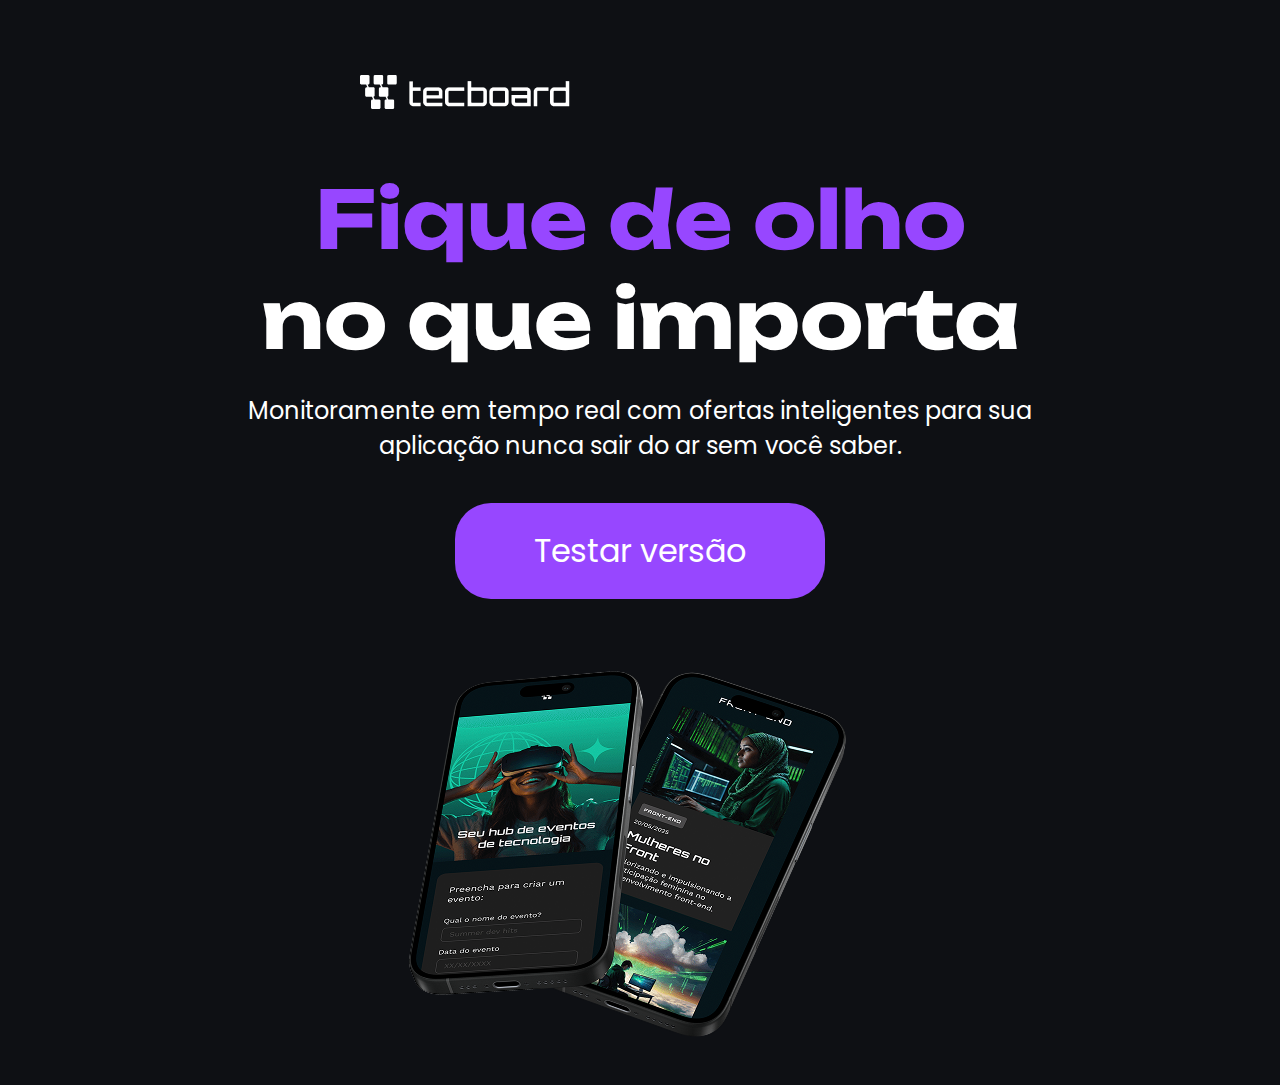
<file: index.html>
<!DOCTYPE html>
<html lang="pt-bt">
<head>
    <meta charset="UTF-8">
    <meta name="viewport" content="width=device-width, initial-scale=1.0">
    <meta name="description" content="Tecboard App - monitore suas aplicações em tempo real, para que elas nunca saiam do ar sem você saber">

    <meta name="og:title" content="Tecboard App">
    <meta name="og:description" content="Monitore suas aplicações em tempo real, para que elas nunca saiam do ar sem voçê saber">
    <meta name="og:image" content="http://127.0.0.1:5500/tecboard/img/celulares-sobrepostos-desktop.png">
    <meta name="og:type" content="website">
    <meta name="og:url" content="https://glendamello.github.io/tecboard/">

    <link rel="icon" href="favison-tecboard-roxo.svg" type="image/svg+xml">
    <link rel="stylesheet" href="css/style.css">

    <title>Tecboard - Aplicativo de monitoramento de sistemas</title>
    
    <meta name="google-site-verification" content="VhjiiXb3cj9taFii9dqWv3uVitnLqxWApJcGMgEqFEQ" />
</head>
<body>
   <header>
        <img src="img/logo-tecboard-branco.png" alt="Logo do Tecboard App na cor branca">
   </header>
   <main>
    <section>
        <h1>
            <span>Fique de olho</span>
            <br>no que importa
        </h1>
        <p>Monitoramente em tempo real com ofertas inteligentes para sua aplicação nunca sair do ar sem você saber.</p>
        <a href="#" title="teste a versão demo do app Tecboard">Testar versão</a>
        <img src="img/celulares-sobrepostos-desktop.png" alt="Tela do app Tecboard em dois celulares pretos sobrepostos, com destaque para o hub de eventos de tecnologia">
    </section>
   </main>

</body>
</html>
</file>
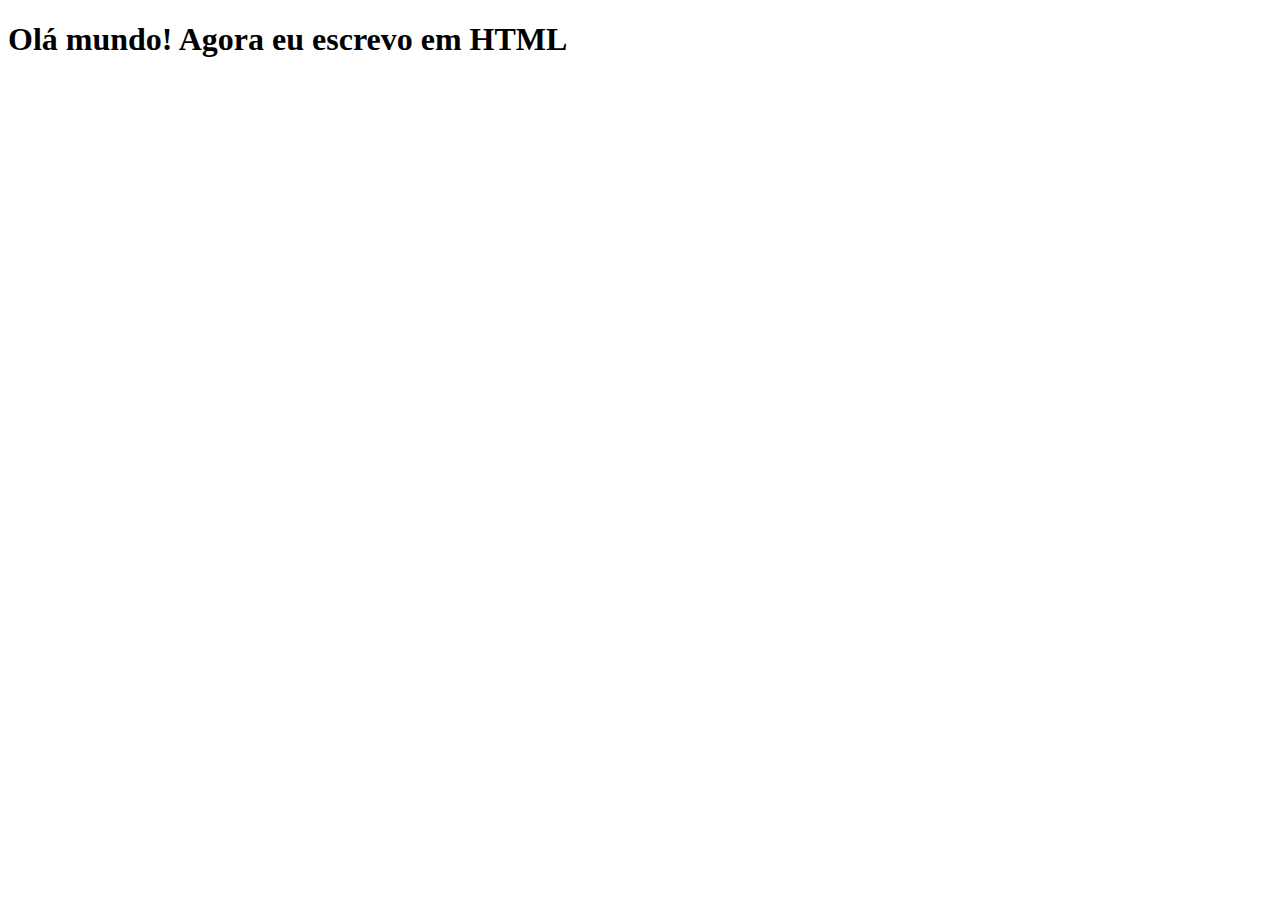
<file: meu-primeiro-site/index.html>
<!DOCTYPE html>
<html lang="en">
<head>
    <meta charset="UTF-8">
    <meta name="viewport" content="width=device-width, initial-scale=1.0">
    <title>Meu primeiro site em HTML!</title>
</head>
<body>
    <h1>Olá mundo! Agora eu escrevo em HTML</h1>
</body>
</html>
</file>
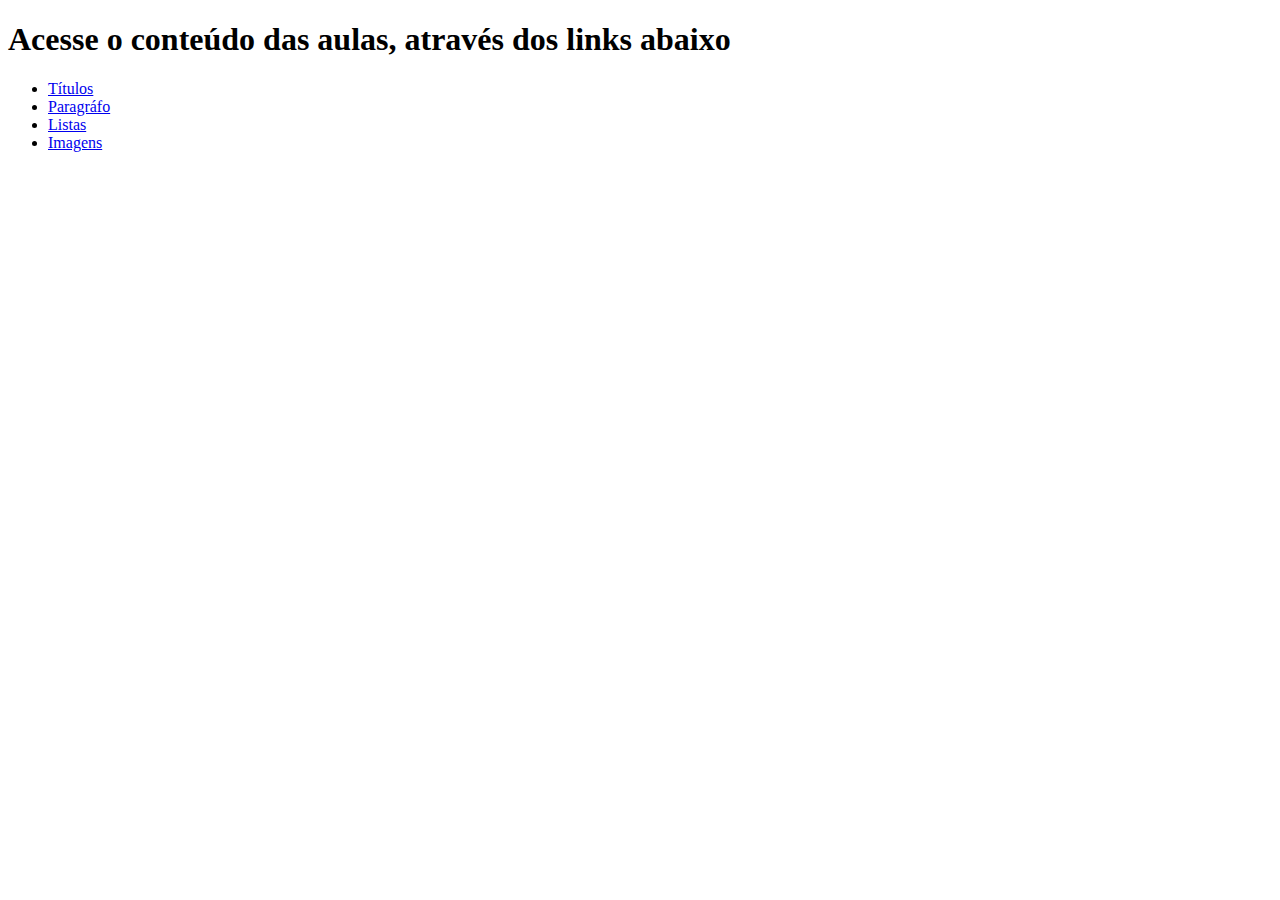
<file: tags-html/index.html>
<!DOCTYPE html>
<html lang="pt-br">
<head>
    <meta charset="UTF-8">
    <meta name="viewport" content="width=device-width, initial-scale=1.0">
    <title>Página de início</title>
</head>
<body>
    <h1>Acesse o conteúdo das aulas, através dos links abaixo</h1>

    <ul>
        <li>
            <a href="titulos.html" target="_blank">Títulos</a>
        </li>
        <li>
            <a href="paragrafo.html" target="_blank">Paragráfo</a>
        </li>
        <li>
            <a href="listas.html" target="_blank">Listas</a>
        </li>
        <li>
            <a href="imagem.html" target="_blank">Imagens</a>
        </li>
    </ul>
</body>
</html>
</file>
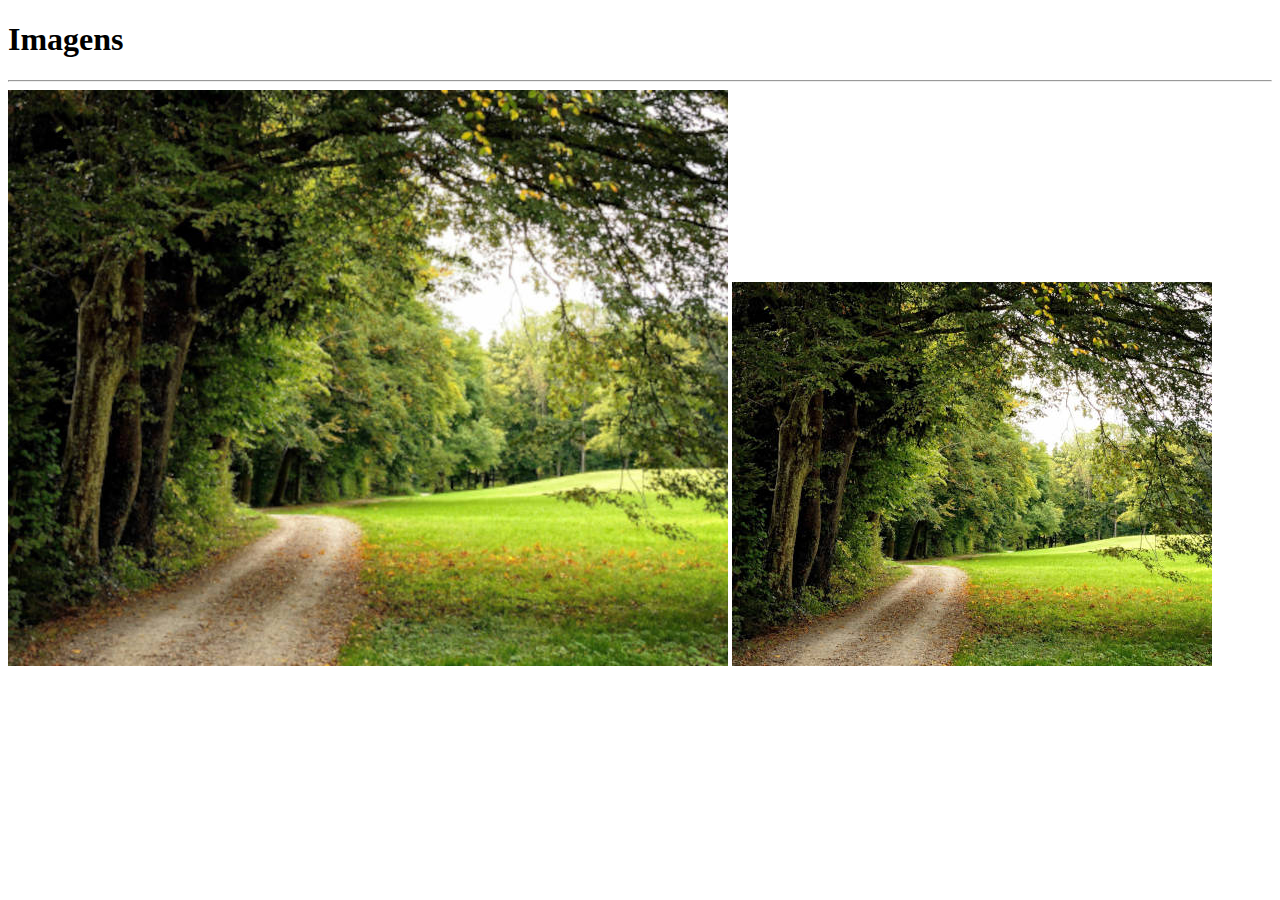
<file: tags-html/imagem.html>
<!DOCTYPE html>
<html lang="pt-br">
<head>
    <meta charset="UTF-8">
    <meta name="viewport" content="width=device-width, initial-scale=1.0">
    <title>Imagens</title>
</head>
<body>
    <h1>Imagens</h1>
    <hr>

    <!--<img src="img/paisagem-1900.jpg" alt="bosque com árvores verdes e folhas secas ao chão.">-->
    <img src="img/paisagem-720.jpg" alt="bosque com árvores verdes e folhas secas ao chão.">
    <img src="img/paisagem-480.jpg" alt="bosque com árvores verdes e folhas secas ao chão.">
    
</body>
</html>
</file>
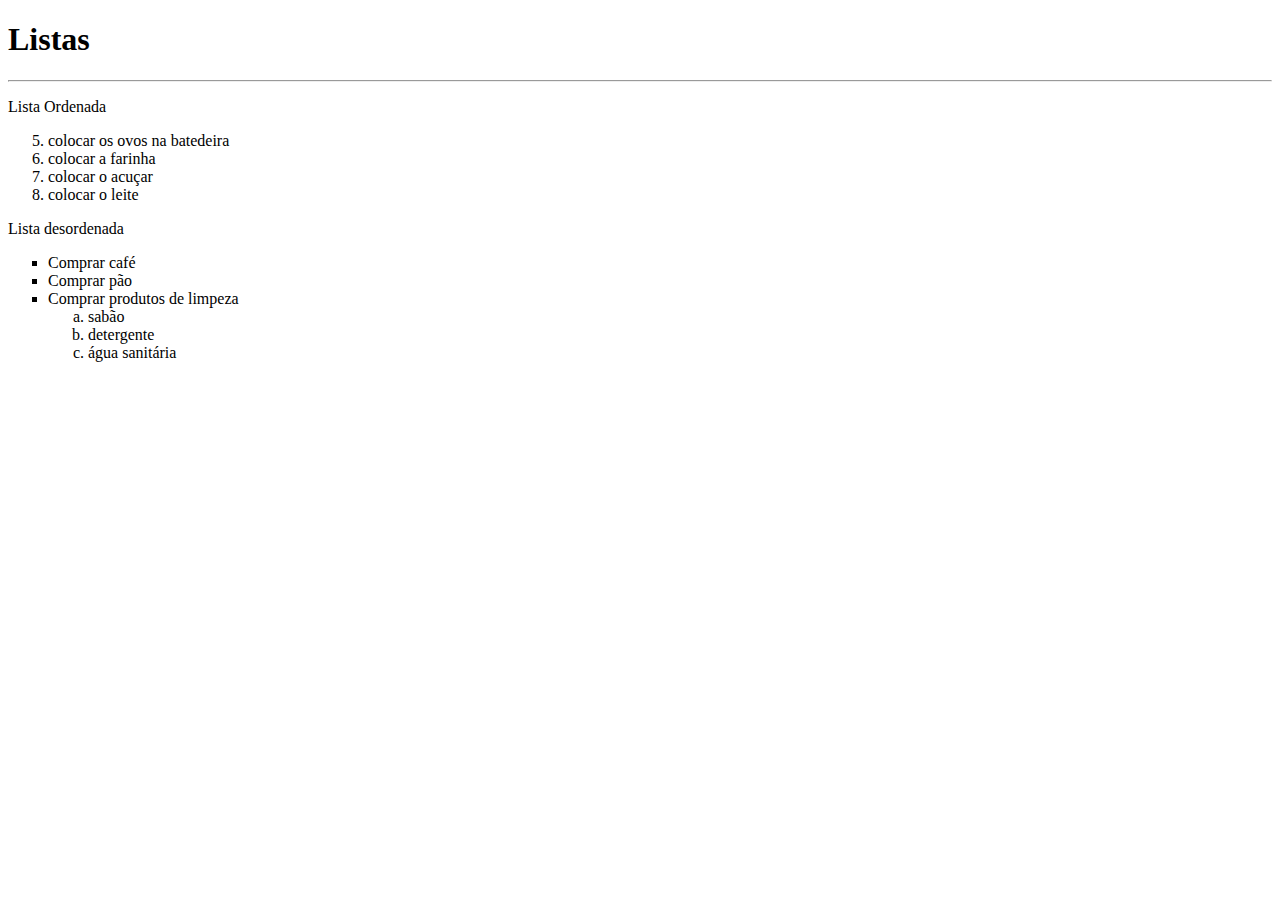
<file: tags-html/listas.html>
<!DOCTYPE html>
<html lang="pt-br">
<head>
    <meta charset="UTF-8">
    <meta name="viewport" content="width=device-width, initial-scale=1.0">
    <title>Listas</title>
</head>
<body>
    <h1>Listas</h1>
    <hr>

    <p>Lista Ordenada</p>
    <ol type="1" start="5">
        <li>colocar os ovos na batedeira </li>
        <li>colocar a farinha</li>
        <li>colocar o acuçar</li>
        <li>colocar o leite</li>
    </ol>

    <p>Lista desordenada</p>
    <ul type="square">
        <li>Comprar café</li>
        <li>Comprar pão</li>
        <li>Comprar produtos de limpeza
            <ol type="a">
                <li>sabão</li>
                <li>detergente</li>
                <li>água sanitária</li>
            </ol>
        </li>
    </ul>
</body>
</html>
</file>
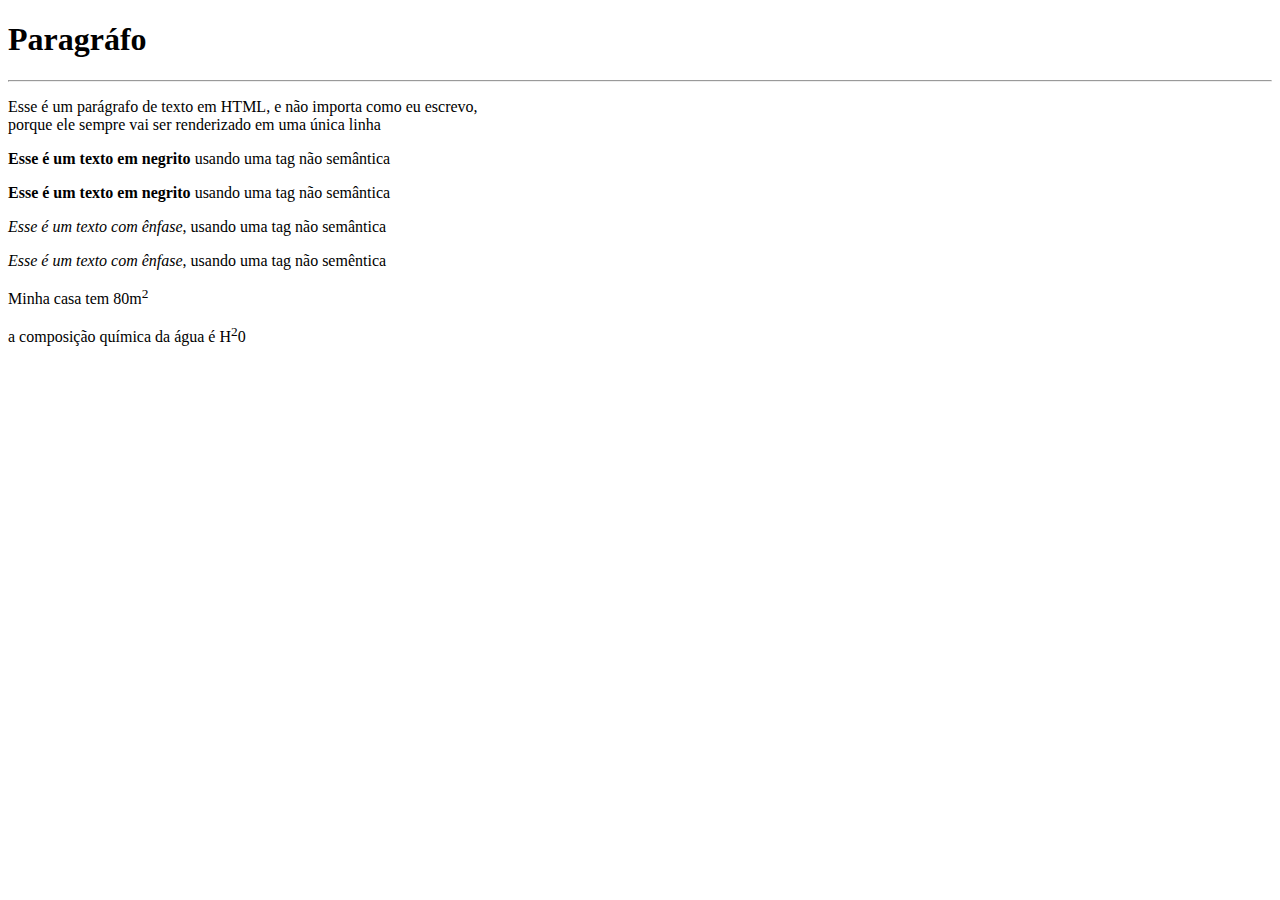
<file: tags-html/paragrafo.html>
<!DOCTYPE html>
<html lang="pt-br">
<head>
    <meta charset="UTF-8">
    <meta name="viewport" content="width=device-width, initial-scale=1.0">
    <title>Paragráfo</title>
</head>
<body>
    <h1>Paragráfo</h1>
    <hr>

    <p>Esse é um parágrafo de texto em HTML, e não importa como eu escrevo, <br>porque ele sempre vai ser renderizado em uma única linha</p>
    <p><b>Esse é um texto em negrito</b> usando uma tag não semântica</p>
    <p><strong>Esse é um texto em negrito</strong> usando uma tag não semântica</p>
    <p><i>Esse é um texto com ênfase</i>, usando uma tag não semântica </p>
    <p><em>Esse é um texto com ênfase</em>, usando uma tag não semêntica</p>
    <p>Minha casa tem 80m<sup>2</sup></p>
    <p>a composição química da água é H<sup>2</sup>0</p>
</body>
</html>
</file>
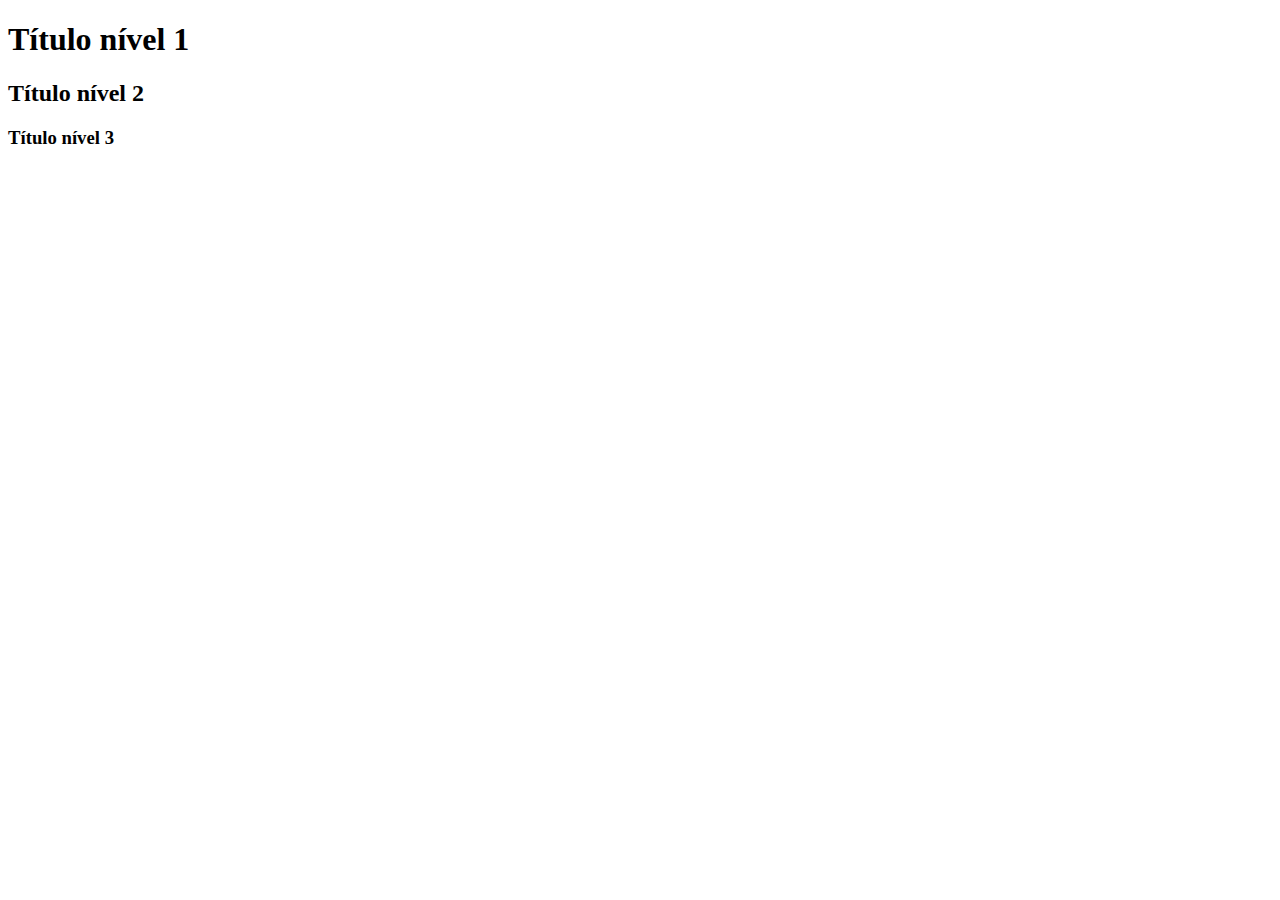
<file: tags-html/titulos.html>
<!DOCTYPE html>
<html lang="pt-br">
<head>
    <meta charset="UTF-8">
    <meta name="viewport" content="width=device-width, initial-scale=1.0">
    <title>Títulos</title>
</head>
<body>
    <h1>Título nível 1</h1>
    <h2>Título nível 2</h2>
    <h3>Título nível 3</h3>
</body>
</html>
</file>
<file: css/style.css>
/* Definição de fontes */
@font-face {
    font-family: "Unbounded";
    src: url(../fonts/Unbounded-Bold.ttf) 
    format("truetype");
    font-weight: 700;
    font-style: normal;
    font-display: swap;
}

@font-face {
    font-family: "Poppins";
    src: url(../fonts/Poppins-Regular.ttf) 
    format("truetype");
    font-weight: 700;
    font-style: normal;
    font-display: swap;
}

/* Reset */
*{
    margin: 0;
    padding: 0;
}

/* Estilo Desktop */
body{
    background-color: #0E1014;
    color: #FFFFFF;
}

header img{
    display: block;
    margin: 75px 0 0 360px;
}

h1{
    font-size: 80px;
    font-family: "unbounded", sans-serif;
    text-align: center;
    margin-top: 60px;
}

h1 span{
    color: #9747FF;
}

p{
    font-family: "Poppins";
    font-size: 24px;
    text-align: center;
    margin: 24px auto 0;
    width: 792px;
}
a{
    color: #FFFFFF;
    font-family: "Poppins", sans-serif;
    font-size: 32px;
    text-decoration: none;
    background-color: #9747FF;
    width: 340px;
    height: 66px;
    padding: 15px;
    display: block;
    text-align: center;
    line-height: 66px;
    border-radius: 36px;
    margin: 40px auto;                                                                                                                 
}

a:hover{
    background-color: #8233E8;
}

section img{
    display: block;
    width: 792px;
    height: 446px;
    margin: 0 auto;
}

@media (max-width: 768px) {

     header img{
        margin: 65px 0 0 60px;
    }
    
    p{
        width: 648px;
    }
}
   
@media(max-width: 375px){

    header img{
        width: 32px 0 0 16px;
    }

    h1{
        font-size: 40px;
    }
    p{
        font-size: 20px;
        width: 340px;
    }
    a{
        font-size: 20px;
        width: 251px;
    }
    section img{
        width: 340px;
        height: 230px;
    }

}
</file>
